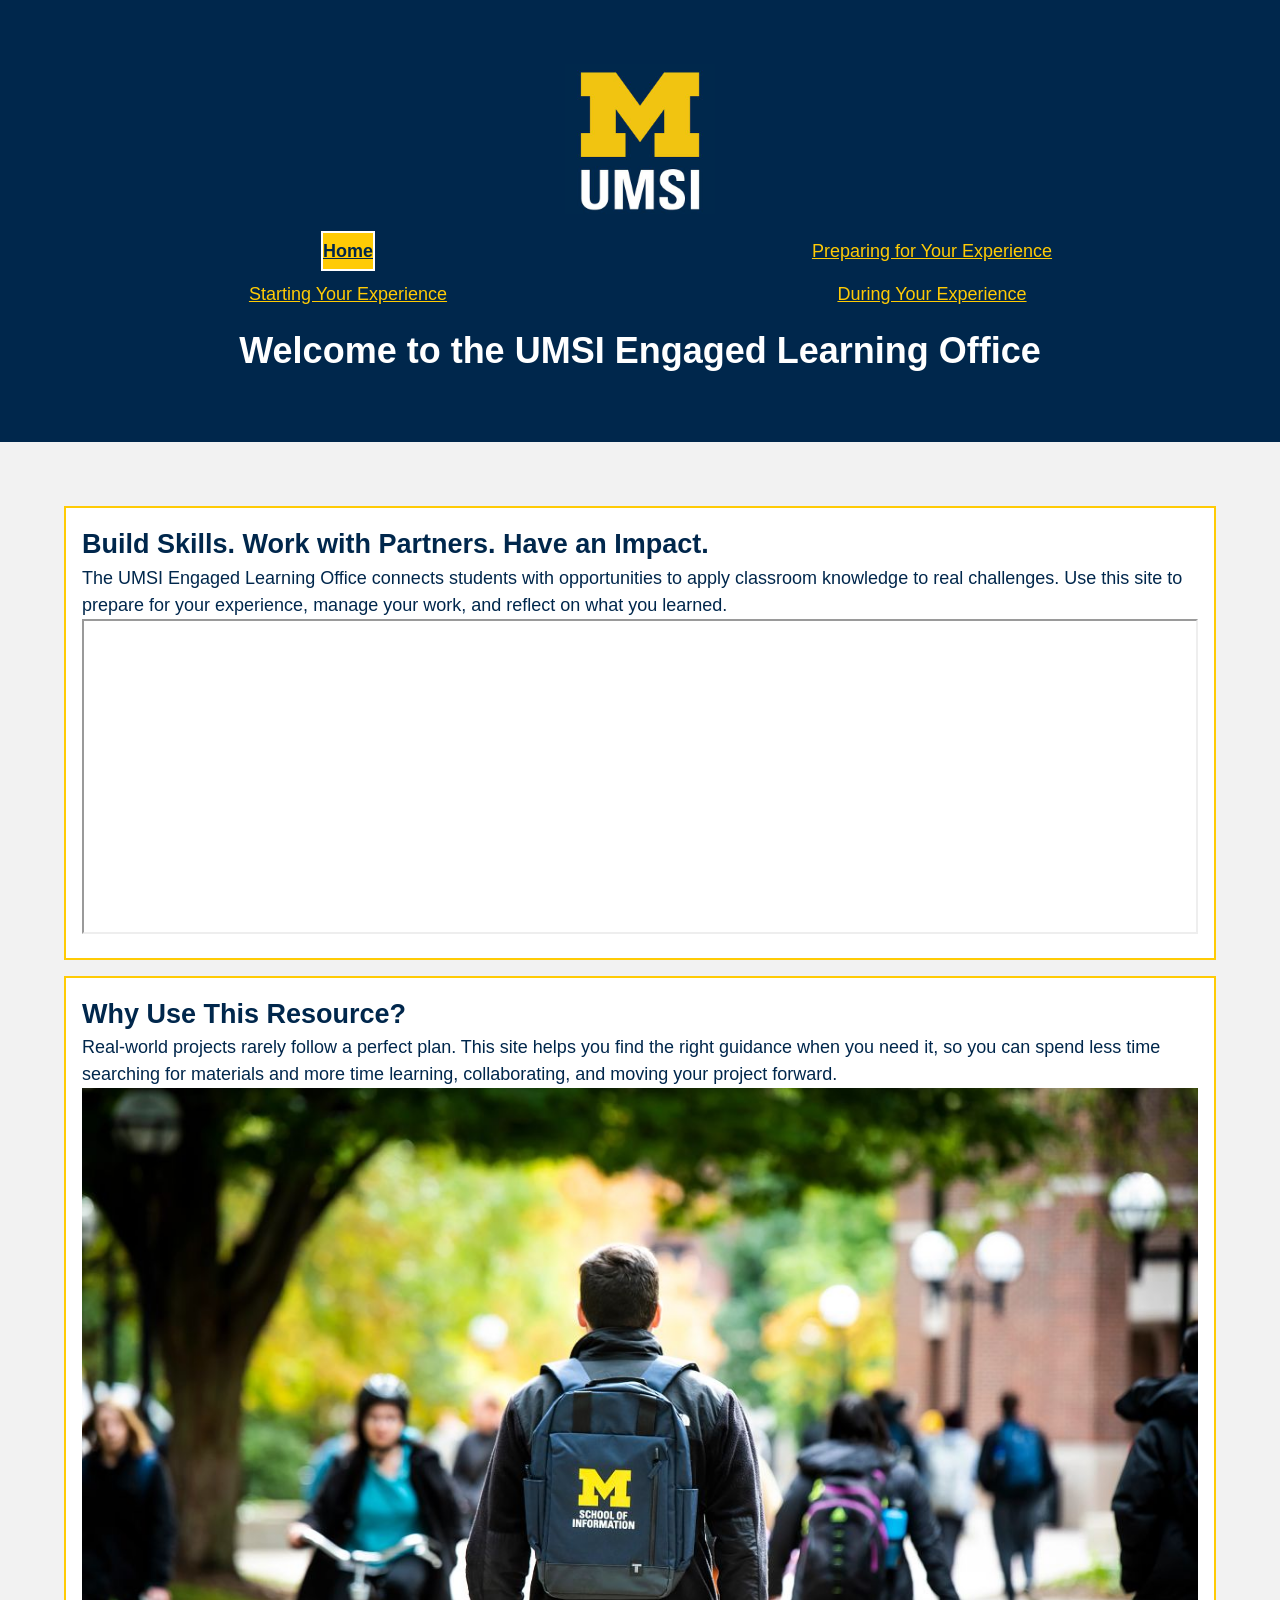
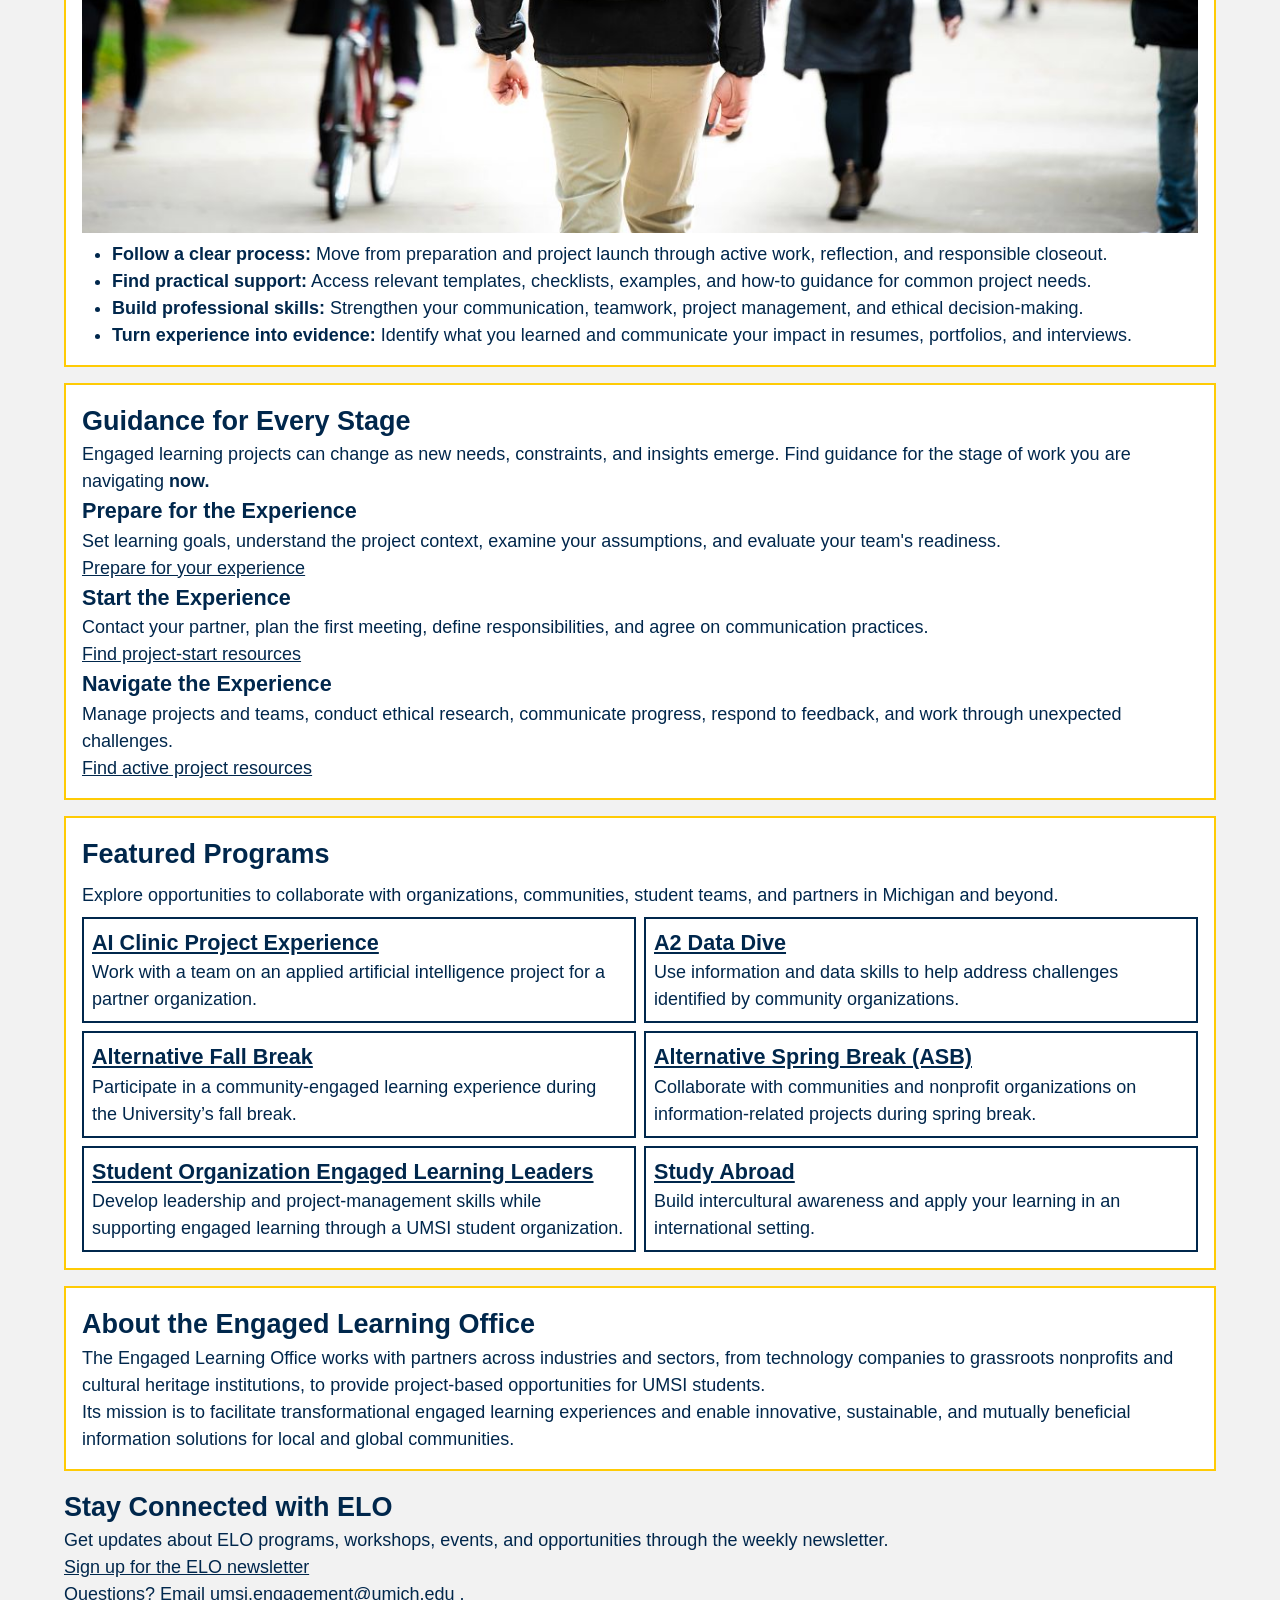
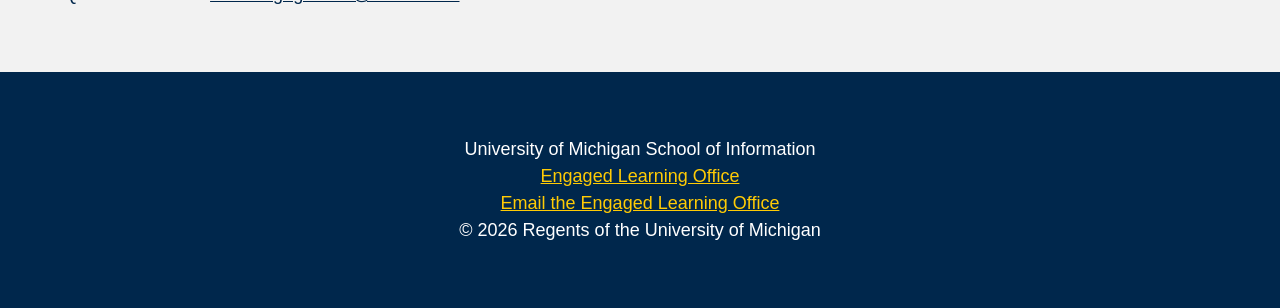
<file: index.html>
<!DOCTYPE html>
<html lang="en">
<head>
    <meta charset="UTF-8">
    <meta name="viewport" content="width=device-width, initial-scale=1.0">
    <title>Engaged Learning Resources | UMSI</title>

  <link rel="stylesheet" href="css/reset.css">
  <link rel="stylesheet" href="css/style.css">
</head>
<body>

    <header>
  <a class="skip" href="#main">Skip to Main Content</a>
        <img src="images/UMSI_signature_vertical_informal_solidblue.jpg" alt="UMSI Logo">
        <nav aria-label="Main navigation">
            <ul>
                <li><a href = "index.html" class="active" aria-current="page">Home</a></li>
                <li><a href = "prep.html">Preparing for Your Experience</a></li>
                <li><a href="starting.html">Starting Your Experience</a></li>
                <li><a href="during.html">During Your Experience</a></li>
            </ul>
        </nav>
    <h1>Welcome to the UMSI Engaged Learning Office</h1>

    </header>
    <main id="main" tabindex="0">
    <section>
      <h2>Build Skills. Work with Partners. Have an Impact.</h2>
      <p>
       The UMSI Engaged Learning Office connects students with opportunities to apply classroom knowledge to real challenges. Use this site to prepare for your experience, manage your work, and reflect on what you learned.
      </p>

      <iframe width="560" height="315" src="https://www.youtube.com/embed/81ZO9RfIJEQ?si=tBp82YWZMl1u7CVS" title="YouTube video player" allow="accelerometer; autoplay; clipboard-write; encrypted-media; gyroscope; picture-in-picture; web-share" referrerpolicy="strict-origin-when-cross-origin" allowfullscreen></iframe>
         <!-- Note: this iframe might cause an Axe ARIA error - that's not on you that's on YouTube! -->
    </section>

<section>
    <h2>Why Use This Resource?</h2>

    <p>Real-world projects rarely follow a perfect plan. This site helps you find the right guidance when you need it, so you can spend less time searching for materials and more time learning, collaborating, and moving your project forward.
    </p>
        <img src="images/UMSI_CampusFall_UMSIBackpack_02.jpg" alt="A student wears a UMSI backpack in fall on the Diag.">
    <ul>
        <li><strong>Follow a clear process:</strong> Move from preparation and project launch through active work, reflection, and responsible closeout.</li>
        <li><strong>Find practical support:</strong> Access relevant templates, checklists, examples, and how-to guidance for common project needs.</li>
        <li><strong>Build professional skills:</strong> Strengthen your communication, teamwork, project management, and ethical decision-making.</li>
        <li><strong>Turn experience into evidence:</strong> Identify what you learned and communicate your impact in resumes, portfolios, and interviews.</li>
    </ul>
</section>

<section>
  <h2>Guidance for Every Stage</h2>
  <p>
    Engaged learning projects can change as new needs, constraints, and
    insights emerge. Find guidance for the stage of work you are navigating
    <strong>now.</strong>
  </p>

  <article>
    <h3>Prepare for the Experience</h3>
    <p>
      Set learning goals, understand the project context, examine your
      assumptions, and evaluate your team's readiness.
    </p>
    <a href="prep.html">Prepare for your experience</a>
  </article>

  <article>
    <h3>Start the Experience</h3>
    <p>
      Contact your partner, plan the first meeting, define responsibilities,
      and agree on communication practices.
    </p>
    <a href="starting.html">Find project-start resources</a>
  </article>

  <article>
    <h3>Navigate the Experience</h3>
    <p>
      Manage projects and teams, conduct ethical research, communicate
      progress, respond to feedback, and work through unexpected challenges.
    </p>
    <a href="during.html">Find active project resources</a>
  </article>
</section>

   <section class="content-grid">
    <h2>Featured Programs</h2>
    <p>Explore opportunities to collaborate with organizations, communities, student teams, and partners in Michigan and beyond.</p>
    <article>
    <h3><a href="https://mcompass.umich.edu/_portal/tds-program-brochure?programid=12810">AI Clinic Project Experience</a></h3>
    <p>Work with a team on an applied artificial intelligence project for a partner organization.</p>
    </article>

    <article>
    <h3><a href="https://mcompass.umich.edu/_portal/tds-program-brochure?programid=12556">A2 Data Dive</a></h3>
    <p>Use information and data skills to help address challenges identified by community organizations.</p>
    </article>

     <article>
      <h3><a href="https://mcompass.umich.edu/_portal/tds-program-brochure?programid=11297">Alternative Fall Break</a></h3>
      <p>Participate in a community-engaged learning experience during the University’s fall break.</p>
    </article>

    <article>
      <h3><a href="https://mcompass.umich.edu/_portal/tds-program-brochure?programid=10621">Alternative Spring Break (ASB)</a></h3>
       <p>Collaborate with communities and nonprofit organizations on information-related projects during spring break.</p>
    </article>

    <article>
      <h3><a href="https://mcompass.umich.edu/_portal/tds-program-brochure?programid=12294">Student Organization Engaged Learning Leaders</a></h3>
       <p>Develop leadership and project-management skills while supporting engaged learning through a UMSI student organization.</p>
    </article>

    <article>
      <h3><a href="https://www.si.umich.edu/student-life/study-abroad">Study Abroad</a></h3>
      <p>Build intercultural awareness and apply your learning in an international setting. </p>
    </article>
   </section>
  <section>
    <h2>About the Engaged Learning Office</h2>
    <p>The Engaged Learning Office works with partners across industries and sectors, from technology companies to grassroots nonprofits and cultural heritage institutions, to provide project-based opportunities for UMSI students.</p>
    <p>Its mission is to facilitate transformational engaged learning experiences and enable innovative, sustainable, and mutually beneficial information solutions for local and global communities.</p>
  </section>
  <aside>
    <h2>Stay Connected with ELO</h2>
    <p>Get updates about ELO programs, workshops, events, and opportunities through the weekly newsletter.</p>
    <div>
       <a href="https://umsi.info/elo-newsletter"> Sign up for the ELO newsletter</a>
    </div>
    <p>Questions? Email <a href="mailto:umsi.engagement@umich.edu">umsi.engagement@umich.edu </a>.</p>
  </aside>


        <!-- Content taken & modified from UMGPT with the prompt, "Write me a webpage of intro content to help meet the following requirements - this is for the home page": and then pasted in the client objectives & project requirements"
        UMGPT. (2026). UMGPT ( GPT-5.6 Sol September 7th version) [Large language model]. -->
    </main>
    <footer>
    <p>University of Michigan School of Information</p>
    <p><a href="https://www.si.umich.edu/programs/engaged-learning/about-engaged-learning-office">Engaged Learning Office</a></p>
    <address><a href="mailto:umsi.engagement@umich.edu">Email the Engaged Learning Office</a></address>
    <p>&copy; 2026 Regents of the University of Michigan</p>
  </footer>
</body>
</html>
</file>
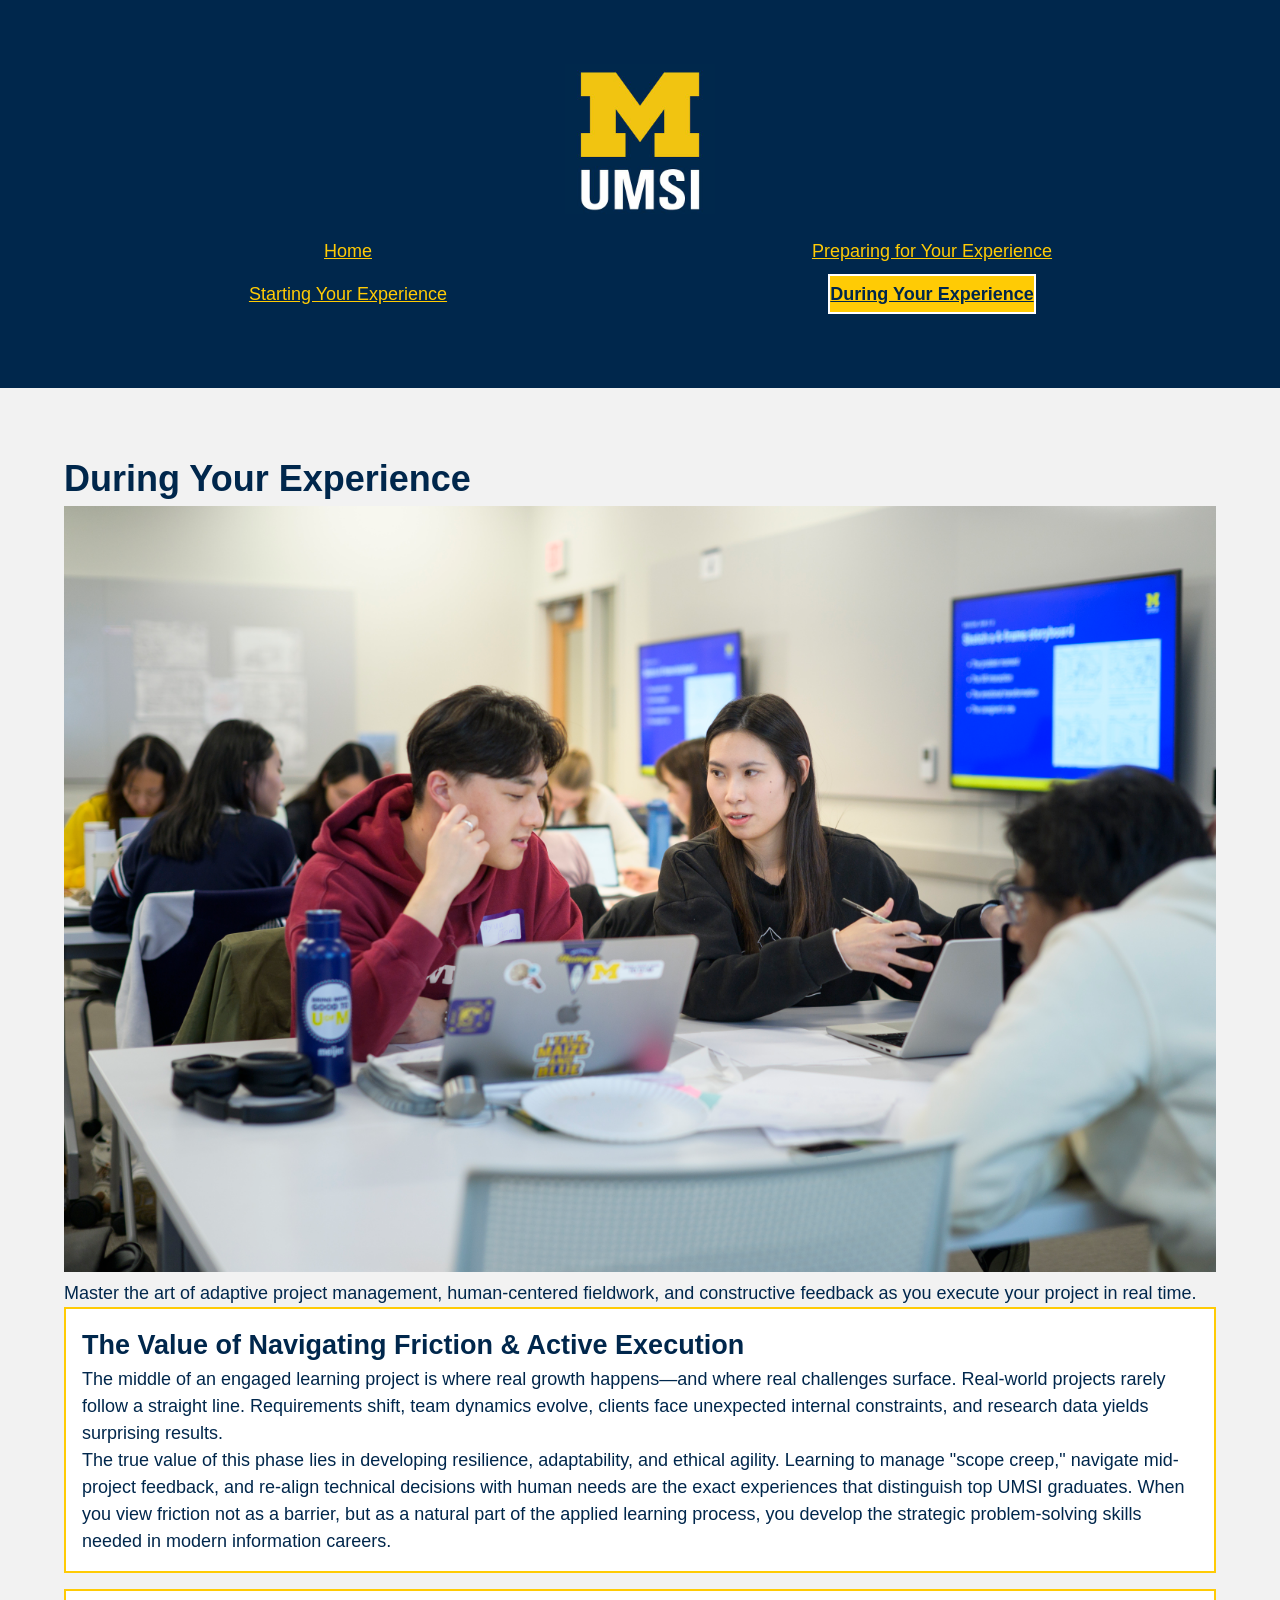
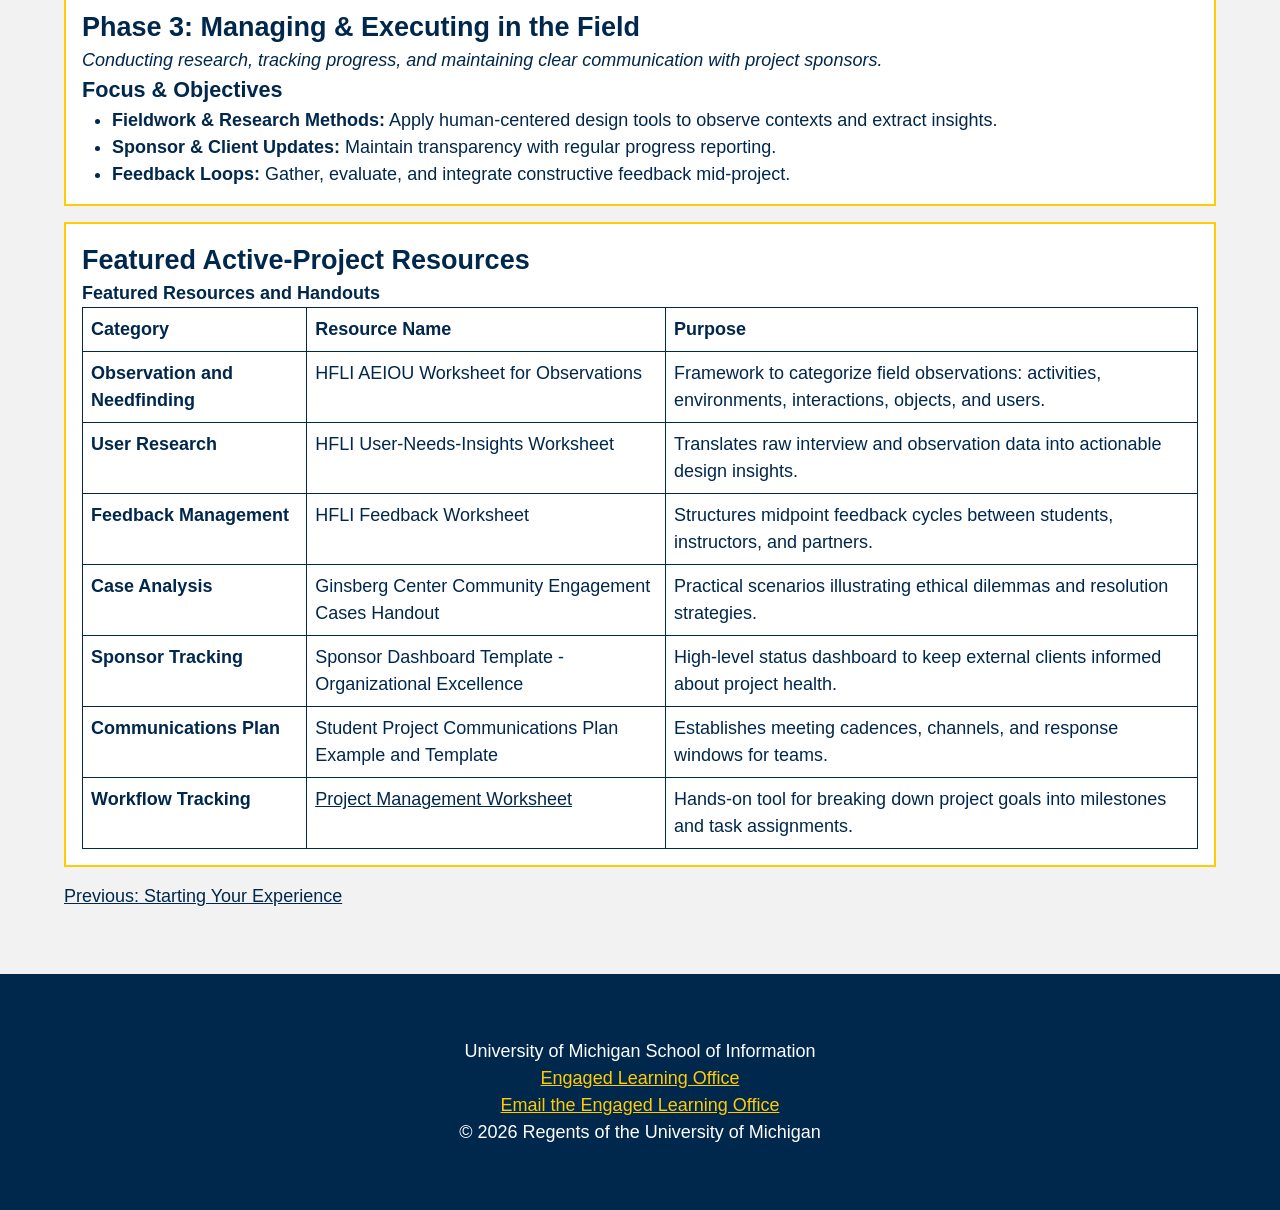
<file: during.html>
<!DOCTYPE html>
<html lang="en">
<head>
  <meta charset="UTF-8">
  <meta name="viewport" content="width=device-width, initial-scale=1.0">
  <title>During Your Experience | UMSI</title>
  <link rel="stylesheet" href="css/reset.css">
  <link rel="stylesheet" href="css/style.css">
</head>
<body>
  <header>
    <a class="skip" href="#main">Skip to Main Content</a>
    <img src="images/UMSI_signature_vertical_informal_solidblue.jpg" alt="University of Michigan School of Information">
    <nav aria-label="Main navigation">
      <ul>
        <li><a href="index.html">Home</a></li>
        <li><a href="prep.html">Preparing for Your Experience</a></li>
        <li><a href="starting.html">Starting Your Experience</a></li>
        <li><a href="during.html" class="active" aria-current="page">During Your Experience</a></li>
      </ul>
    </nav>
  </header>

  <main id="main" tabindex="0">
    <h1>During Your Experience</h1>
    <img src="images/During01.jpg" width="1200" alt="Students collaborate around a table using laptops and project materials">
    <p>Master the art of adaptive project management, human-centered fieldwork, and constructive feedback as you execute your project in real time.</p>

    <section aria-labelledby="value-heading">
      <h2 id="value-heading">The Value of Navigating Friction &amp; Active Execution</h2>
      <p>The middle of an engaged learning project is where real growth happens&mdash;and where real challenges surface. Real-world projects rarely follow a straight line. Requirements shift, team dynamics evolve, clients face unexpected internal constraints, and research data yields surprising results.</p>
      <p>The true value of this phase lies in developing resilience, adaptability, and ethical agility. Learning to manage &quot;scope creep,&quot; navigate mid-project feedback, and re-align technical decisions with human needs are the exact experiences that distinguish top UMSI graduates. When you view friction not as a barrier, but as a natural part of the applied learning process, you develop the strategic problem-solving skills needed in modern information careers.</p>
    </section>

    <section aria-labelledby="phase-three-heading">
      <h2 id="phase-three-heading">Phase 3: Managing &amp; Executing in the Field</h2>
      <p><em>Conducting research, tracking progress, and maintaining clear communication with project sponsors.</em></p>

      <h3>Focus &amp; Objectives</h3>
      <ul>
        <li><strong>Fieldwork &amp; Research Methods:</strong> Apply human-centered design tools to observe contexts and extract insights.</li>
        <li><strong>Sponsor &amp; Client Updates:</strong> Maintain transparency with regular progress reporting.</li>
        <li><strong>Feedback Loops:</strong> Gather, evaluate, and integrate constructive feedback mid-project.</li>
      </ul>
    </section>

    <section aria-labelledby="during-resources-heading">
      <h2 id="during-resources-heading">Featured Active-Project Resources</h2>
      <div class="table-scroll" tabindex="0">
      <table>
        <caption>Featured Resources and Handouts</caption>
        <thead>
          <tr>
            <th scope="col">Category</th>
            <th scope="col">Resource Name</th>
            <th scope="col">Purpose</th>
          </tr>
        </thead>
        <tbody>
          <tr>
            <th scope="row">Observation and Needfinding</th>
            <td>HFLI AEIOU Worksheet for Observations</td>
            <td>Framework to categorize field observations: activities, environments, interactions, objects, and users.</td>
          </tr>
          <tr>
            <th scope="row">User Research</th>
            <td>HFLI User-Needs-Insights Worksheet</td>
            <td>Translates raw interview and observation data into actionable design insights.</td>
          </tr>
          <tr>
            <th scope="row">Feedback Management</th>
            <td>HFLI Feedback Worksheet</td>
            <td>Structures midpoint feedback cycles between students, instructors, and partners.</td>
          </tr>
          <tr>
            <th scope="row">Case Analysis</th>
            <td>Ginsberg Center Community Engagement Cases Handout</td>
            <td>Practical scenarios illustrating ethical dilemmas and resolution strategies.</td>
          </tr>
          <tr>
            <th scope="row">Sponsor Tracking</th>
            <td>Sponsor Dashboard Template - Organizational Excellence</td>
            <td>High-level status dashboard to keep external clients informed about project health.</td>
          </tr>
          <tr>
            <th scope="row">Communications Plan</th>
            <td>Student Project Communications Plan Example and Template</td>
            <td>Establishes meeting cadences, channels, and response windows for teams.</td>
          </tr>
          <tr>
            <th scope="row">Workflow Tracking</th>
            <td><a href="https://docs.google.com/document/d/1twc-7TYWmb_PNrOBiDI1NuJqJAuhluTICr22GRd_NLc/edit?usp=drive_link">Project Management Worksheet</a></td>
            <td>Hands-on tool for breaking down project goals into milestones and task assignments.</td>
          </tr>
        </tbody>
      </table>
      </div>
    </section>
    <nav aria-label="Experience stages"><p><a href="starting.html">Previous: Starting Your Experience</a></p></nav>
  </main>

  <footer>
    <p>University of Michigan School of Information</p>
    <p><a href="https://www.si.umich.edu/programs/engaged-learning/about-engaged-learning-office">Engaged Learning Office</a></p>
    <address><a href="mailto:umsi.engagement@umich.edu">Email the Engaged Learning Office</a></address>
    <p>&copy; 2026 Regents of the University of Michigan</p>
  </footer>
  <!-- Content adapted from the client-provided ELO Content document. -->
</body>
</html>
</file>
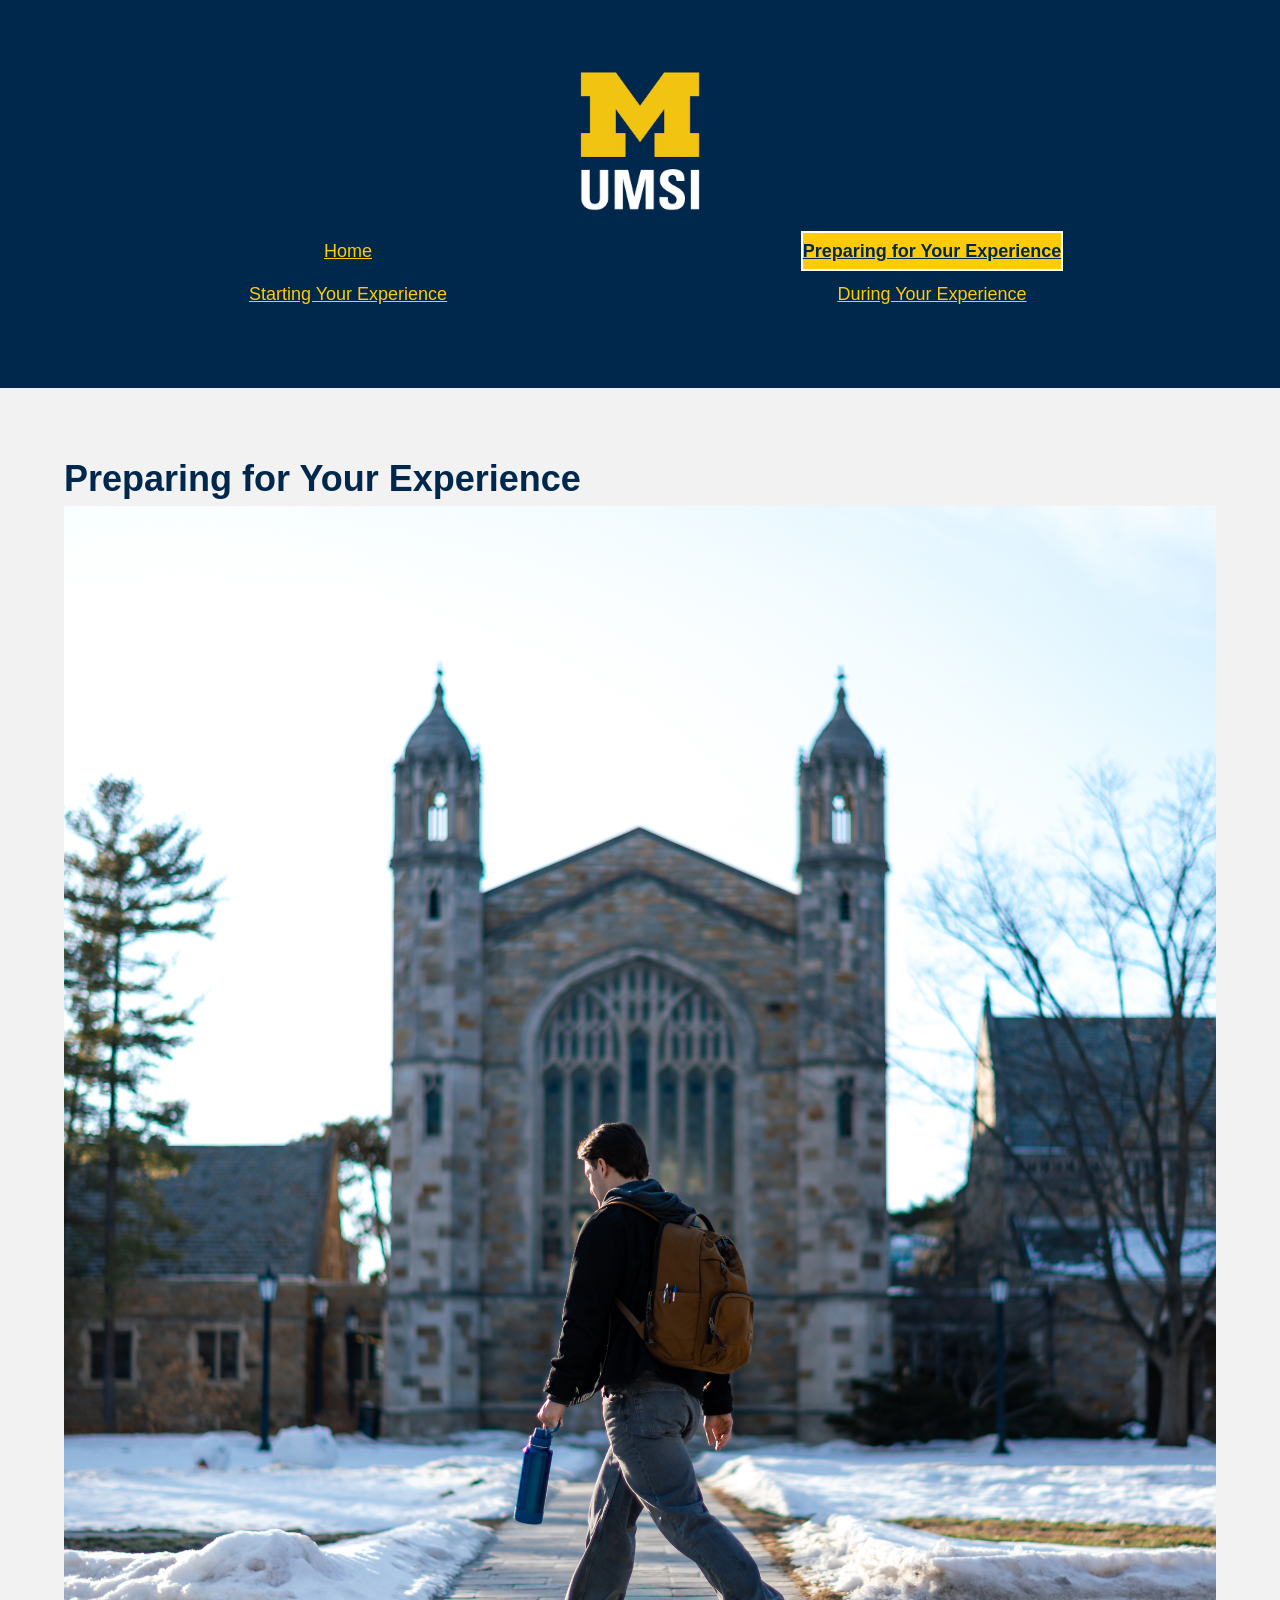
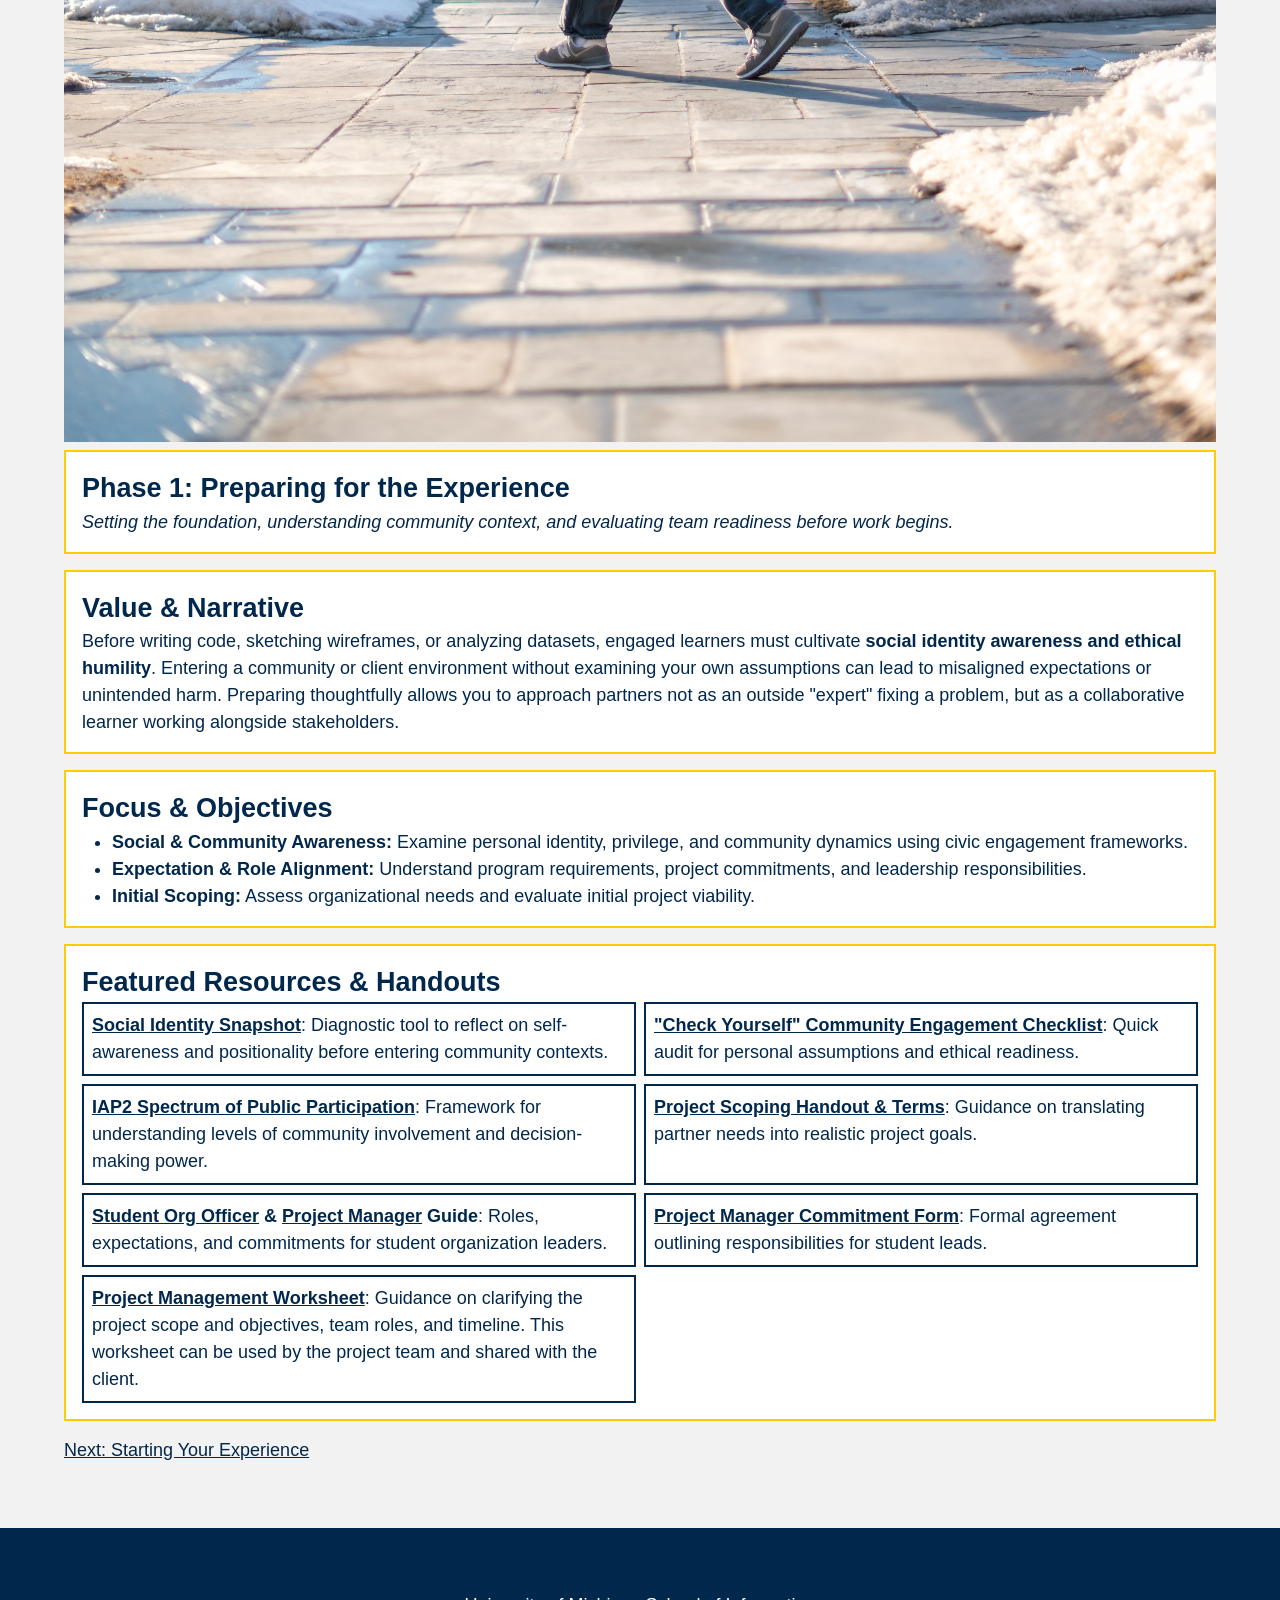
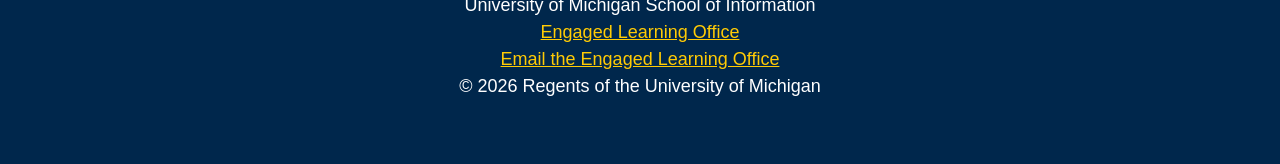
<file: prep.html>
<!DOCTYPE html>
<html lang="en">
<head>
  <meta charset="UTF-8">
  <meta name="viewport" content="width=device-width, initial-scale=1.0">
  <title>Preparing for Your Experience | UMSI</title>
  <link rel="stylesheet" href="css/reset.css">
  <link rel="stylesheet" href="css/style.css">
</head>
<body>
  <header>
    <a class="skip" href="#main">Skip to Main Content</a>
    <img src="images/UMSI_signature_vertical_informal_solidblue.jpg" alt="University of Michigan School of Information">
    <nav aria-label="Main navigation">
      <ul>
        <li><a href="index.html">Home</a></li>
        <li><a href="prep.html" class="active" aria-current="page">Preparing for Your Experience</a></li>
        <li><a href="starting.html">Starting Your Experience</a></li>
        <li><a href="during.html">During Your Experience</a></li>
      </ul>
    </nav>
  </header>

  <main id="main" tabindex="0">
    <h1>Preparing for Your Experience</h1>
    <img src="images/Prepare01.jpg" height="800" alt="A student walks across the University of Michigan campus on a snowy day">
    <section aria-labelledby="phase-one-heading">
      <h2 id="phase-one-heading">Phase 1: Preparing for the Experience</h2>
      <p><em>Setting the foundation, understanding community context, and evaluating team readiness before work begins.</em></p>
    </section>

    <section aria-labelledby="value-heading">
      <h2 id="value-heading">Value &amp; Narrative</h2>
      <p>Before writing code, sketching wireframes, or analyzing datasets, engaged learners must cultivate <strong>social identity awareness and ethical humility</strong>. Entering a community or client environment without examining your own assumptions can lead to misaligned expectations or unintended harm. Preparing thoughtfully allows you to approach partners not as an outside &quot;expert&quot; fixing a problem, but as a collaborative learner working alongside stakeholders.</p>
    </section>

    <section aria-labelledby="focus-heading">
      <h2 id="focus-heading">Focus &amp; Objectives</h2>
      <ul>
        <li><strong>Social &amp; Community Awareness:</strong> Examine personal identity, privilege, and community dynamics using civic engagement frameworks.</li>
        <li><strong>Expectation &amp; Role Alignment:</strong> Understand program requirements, project commitments, and leadership responsibilities.</li>
        <li><strong>Initial Scoping:</strong> Assess organizational needs and evaluate initial project viability.</li>
      </ul>
    </section>

    <section aria-labelledby="resources-heading">
      <h2 id="resources-heading">Featured Resources &amp; Handouts</h2>
      <ul class="content-grid">
        <li><a href="https://sites.lsa.umich.edu/equitable-teaching/social-identity-snapshot/"><strong>Social Identity Snapshot</strong></a>: Diagnostic tool to reflect on self-awareness and positionality before entering community contexts.</li>
        <li><a href="https://docs.google.com/document/d/1Qt9YeStVwDHjwJhOLAz42JSNQR2lFMurdUtxtdrGkuc/edit?tab=t.0#heading=h.ch0bvccjkrzn"><strong>&quot;Check Yourself&quot; Community Engagement Checklist</strong></a>: Quick audit for personal assumptions and ethical readiness.</li>
        <li><a href="https://drive.google.com/file/d/1zc1RNlrDxV51-muOERdDTnINQcquJpOA/view?usp=sharing"><strong>IAP2 Spectrum of Public Participation</strong></a>: Framework for understanding levels of community involvement and decision-making power.</li>
        <li><a href="https://docs.google.com/document/d/1TrEDolwmOIlXgYgAP9VvlOGoYOwFfe6KxzZOgZSVYVw/edit?usp=drive_link"><strong>Project Scoping Handout &amp; Terms</strong></a>: Guidance on translating partner needs into realistic project goals.</li>
        <li><strong><a href="https://docs.google.com/document/d/1AexsV_JeSd0kRUBbcifZpfBu6y6Zi8Y0iJScp1I3gkM/edit?usp=drive_link">Student Org Officer</a> &amp; <a href="https://docs.google.com/document/u/0/d/1uwOOS0TrXWzcSShj8DUFpckWo0t1UNu_Q7WVbZnLhX0/edit">Project Manager</a> Guide</strong>: Roles, expectations, and commitments for student organization leaders.</li>
        <li><a href="https://docs.google.com/document/d/1U4lCNGyWKJ3C2i_VgFqAR45Z4zF1FehuthuqT-M2wdI/edit?usp=drive_link"><strong>Project Manager Commitment Form</strong></a>: Formal agreement outlining responsibilities for student leads.</li>
        <li><a href="https://docs.google.com/document/d/1twc-7TYWmb_PNrOBiDI1NuJqJAuhluTICr22GRd_NLc/edit?usp=drive_link"><strong>Project Management Worksheet</strong></a>: Guidance on clarifying the project scope and objectives, team roles, and timeline. This worksheet can be used by the project team and shared with the client.</li>
      </ul>
    </section>
    <nav aria-label="Experience stages"><p><a href="starting.html">Next: Starting Your Experience</a></p></nav>
  </main>

  <footer>
    <p>University of Michigan School of Information</p>
    <p><a href="https://www.si.umich.edu/programs/engaged-learning/about-engaged-learning-office">Engaged Learning Office</a></p>
    <address><a href="mailto:umsi.engagement@umich.edu">Email the Engaged Learning Office</a></address>
    <p>&copy; 2026 Regents of the University of Michigan</p>
  </footer>
  <!-- Content adapted from the client-provided ELO Content document. -->
</body>
</html>
</file>
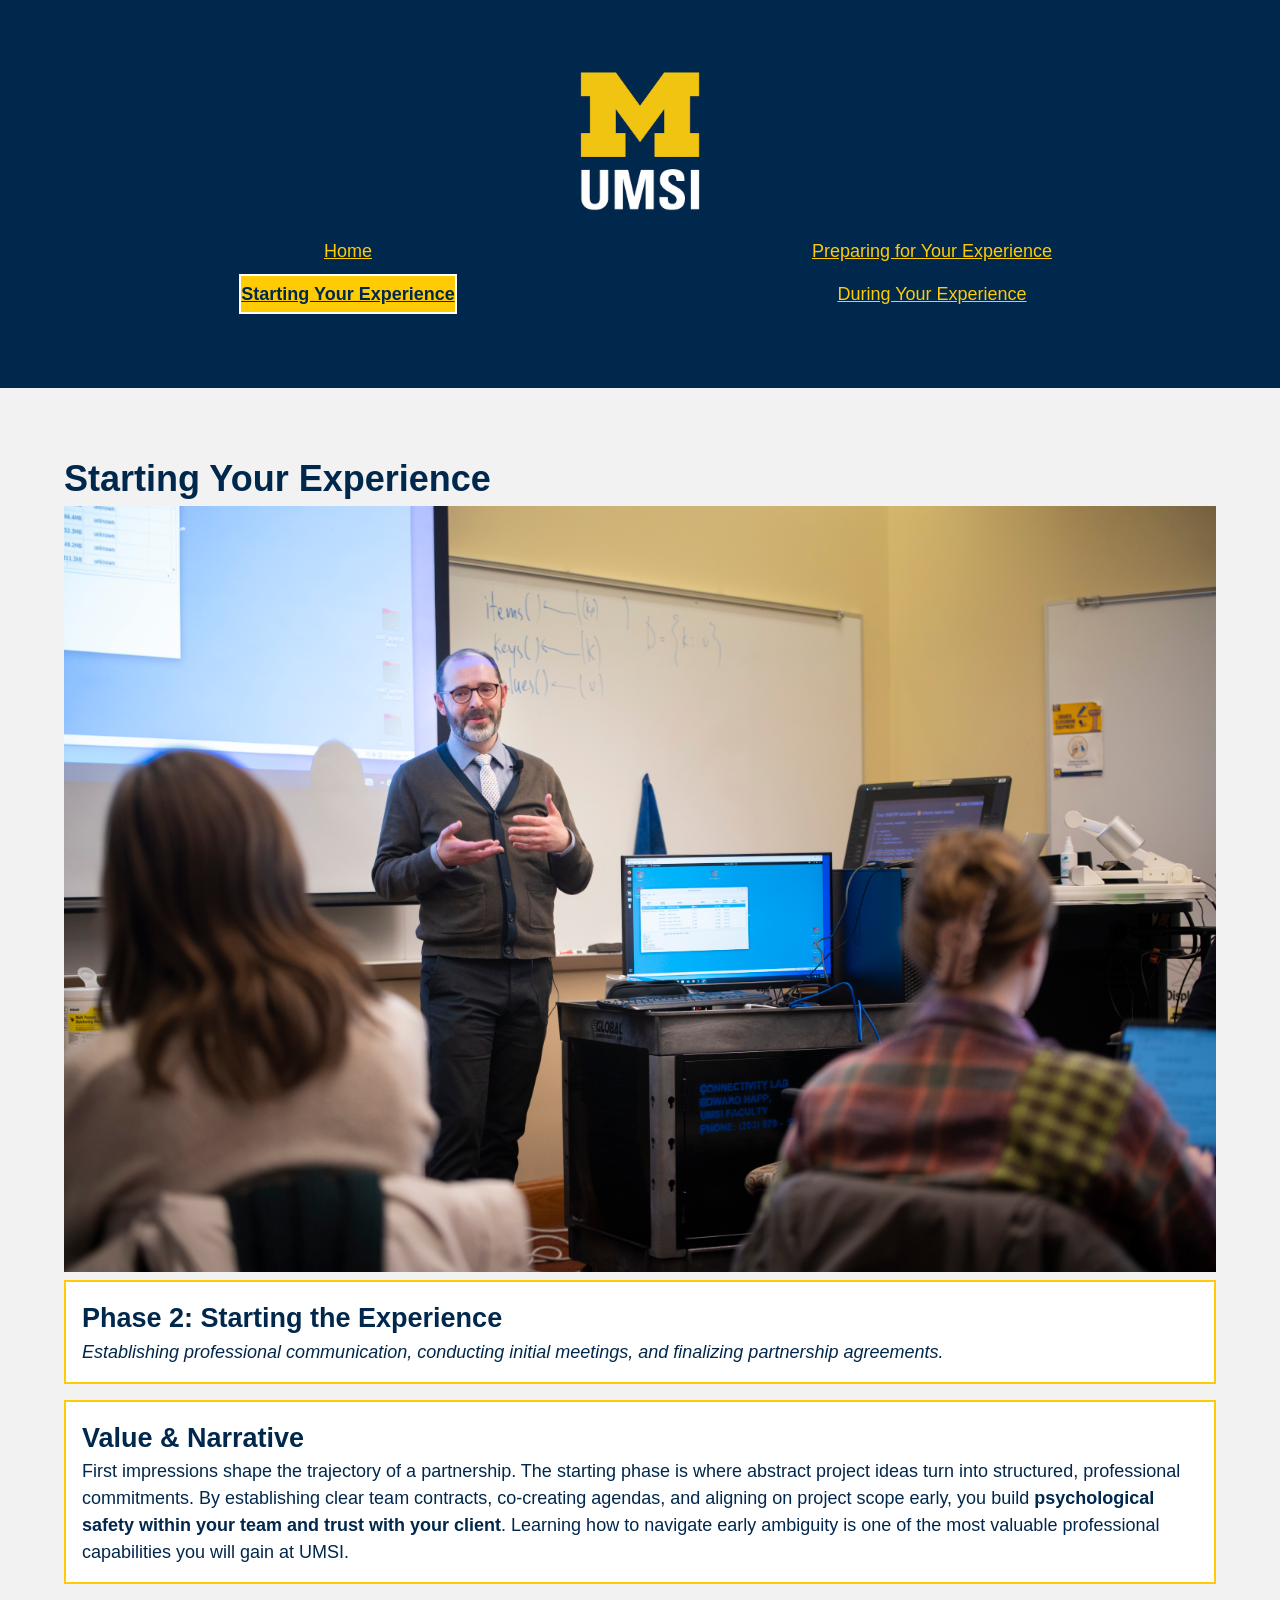
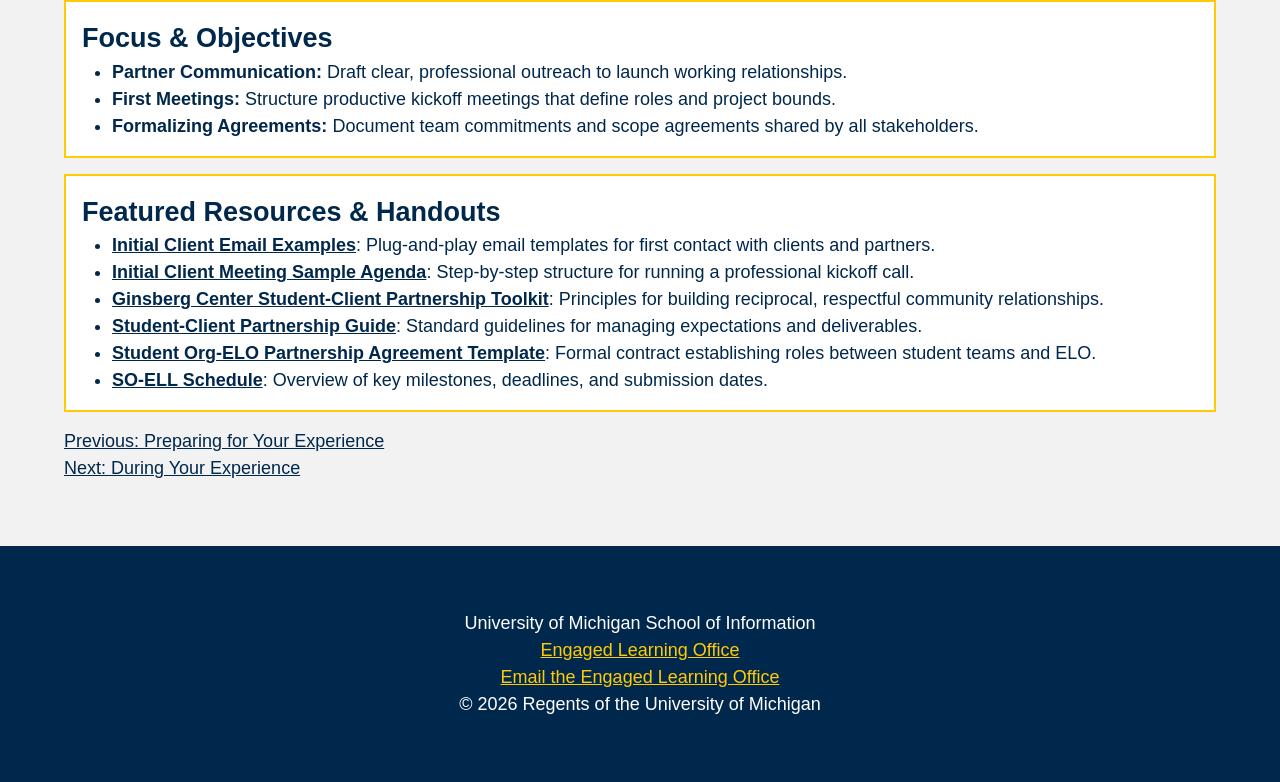
<file: starting.html>
<!DOCTYPE html>
<html lang="en">
<head>
  <meta charset="UTF-8">
  <meta name="viewport" content="width=device-width, initial-scale=1.0">
  <title>Starting Your Experience | UMSI</title>
  <link rel="stylesheet" href="css/reset.css">
  <link rel="stylesheet" href="css/style.css">
</head>
<body>
  <header>
    <a class="skip" href="#main">Skip to Main Content</a>
    <img src="images/UMSI_signature_vertical_informal_solidblue.jpg" alt="University of Michigan School of Information">
    <nav aria-label="Main navigation">
      <ul>
        <li><a href="index.html">Home</a></li>
        <li><a href="prep.html">Preparing for Your Experience</a></li>
        <li><a href="starting.html" class="active" aria-current="page">Starting Your Experience</a></li>
        <li><a href="during.html">During Your Experience</a></li>
      </ul>
    </nav>
  </header>

  <main id="main" tabindex="0">
    <h1>Starting Your Experience</h1>
    <img src="images/Start01.jpg" width="1200" alt="An instructor speaks to students in a classroom">
    <section aria-labelledby="phase-two-heading">
      <h2 id="phase-two-heading">Phase 2: Starting the Experience</h2>
      <p><em>Establishing professional communication, conducting initial meetings, and finalizing partnership agreements.</em></p>
    </section>

    <section aria-labelledby="value-heading">
      <h2 id="value-heading">Value &amp; Narrative</h2>
      <p>First impressions shape the trajectory of a partnership. The starting phase is where abstract project ideas turn into structured, professional commitments. By establishing clear team contracts, co-creating agendas, and aligning on project scope early, you build <strong>psychological safety within your team and trust with your client</strong>. Learning how to navigate early ambiguity is one of the most valuable professional capabilities you will gain at UMSI.</p>
    </section>

    <section aria-labelledby="focus-heading">
      <h2 id="focus-heading">Focus &amp; Objectives</h2>
      <ul>
        <li><strong>Partner Communication:</strong> Draft clear, professional outreach to launch working relationships.</li>
        <li><strong>First Meetings:</strong> Structure productive kickoff meetings that define roles and project bounds.</li>
        <li><strong>Formalizing Agreements:</strong> Document team commitments and scope agreements shared by all stakeholders.</li>
      </ul>
    </section>

    <section aria-labelledby="resources-heading">
      <h2 id="resources-heading">Featured Resources &amp; Handouts</h2>
      <ul>
        <li><a href="https://docs.google.com/document/d/1fWFXwoW5fKX_Tctn97Gio5XZDwILNlqIOyKKE8Yk5J0/edit?usp=drive_link"><strong>Initial Client Email Examples</strong></a>: Plug-and-play email templates for first contact with clients and partners.</li>
        <li><a href="https://docs.google.com/document/d/1ItXxYauAcPoaGMUZWuJsX-OLFfGmeBOWT7JNhoZxGyU/edit?usp=drive_link"><strong>Initial Client Meeting Sample Agenda</strong></a>: Step-by-step structure for running a professional kickoff call.</li>
        <li><a href="https://ginsberg.umich.edu/article/campus-community-partnerships-toolkit"><strong>Ginsberg Center Student-Client Partnership Toolkit</strong></a>: Principles for building reciprocal, respectful community relationships.</li>
        <li><a href="https://drive.google.com/file/d/12ealxkKCvOZajxK7doyUXu_k2LyKPUP2/view?usp=drive_link"><strong>Student-Client Partnership Guide</strong></a>: Standard guidelines for managing expectations and deliverables.</li>
        <li><a href="https://docs.google.com/document/d/1y5Y2wc1ADz0n_ht26kPYlFK3Zm9i3UR_Z0OMWP3Q_xQ/edit?usp=drive_link"><strong>Student Org-ELO Partnership Agreement Template</strong></a>: Formal contract establishing roles between student teams and ELO.</li>
        <li><a href="https://docs.google.com/spreadsheets/d/1YeK2WerSbhaU5hjEg9wxdXmzBx9lgRy2yHBKAH-SxiA/edit?gid=166831640#gid=166831640"><strong>SO-ELL Schedule</strong></a>: Overview of key milestones, deadlines, and submission dates.</li>
      </ul>
    </section>
    <nav aria-label="Experience stages">
      <p><a href="prep.html">Previous: Preparing for Your Experience</a></p>
      <p><a href="during.html">Next: During Your Experience</a></p>
    </nav>
  </main>

  <footer>
    <p>University of Michigan School of Information</p>
    <p><a href="https://www.si.umich.edu/programs/engaged-learning/about-engaged-learning-office">Engaged Learning Office</a></p>
    <address><a href="mailto:umsi.engagement@umich.edu">Email the Engaged Learning Office</a></address>
    <p>&copy; 2026 Regents of the University of Michigan</p>
  </footer>
  <!-- Content adapted from the client-provided ELO Content document. -->
</body>
</html>
</file>
<file: css/style.css>
body {
    font-family: Arial, Helvetica, sans-serif;
    font-size: 18px;
    line-height: 1.5;
    color: #00274c;
    background-color: #f2f2f2;
}

header, main, footer {
    padding: 5%;
}

header img {
    width: 150px;
}

header, footer {
    background-color: #00274c;
    color: white;
    text-align: center;
}

h1, h2, h3, strong {
    font-weight: bold;
}

h1 { font-size: 2em; }
h2 { font-size: 1.5em; }
h3 { font-size: 1.2em; }
em { font-style: italic; }


section {
    background-color: white;
    border: 2px solid #ffcb05;
    padding: 1rem;
    margin-bottom: 1rem;
}

a {
    color: #00274c;
    text-decoration: underline;
    padding: 0.5rem 0;
}

header a, footer a {
    color: #ffcb05;
}


header nav ul {
    display: grid;
    grid-template-columns: 1fr 1fr;
    gap: 1rem;
    margin: 1rem 0;
}

nav .active {
    background-color: #ffcb05;
    color: #00274c;
    font-weight: bold;
    border: 2px solid white;
}

a:focus, .table-scroll:focus {
    border: 3px dashed #00274c;
}

main ul {
    list-style: disc;
    margin-left: 30px;
}


img {
    width: 100%;
    height: auto;
}

iframe {
    width: 100%;
}

.table-scroll { overflow: auto; }

th, td {
    border: 1px solid #00274c;
    padding: 0.5rem;
}

th, caption { font-weight: bold; }

.skip {
    position: absolute;
    left: -1000px;
    background-color: white;
    color: #00274c;
    padding: 1rem;
}

.skip:focus {
    left: 10px;
}

.content-grid {
    display: grid;
    grid-template-columns: 1fr 1fr;
    gap: 0.5rem;
}

.content-grid > h2, .content-grid > p {
    grid-column: 1 / 3;
}

main ul.content-grid {
    list-style: none;
    margin-left: 0;
}

.content-grid > article, .content-grid > li {
    border: 2px solid #00274c;
    padding: 0.5rem;
}
</file>
